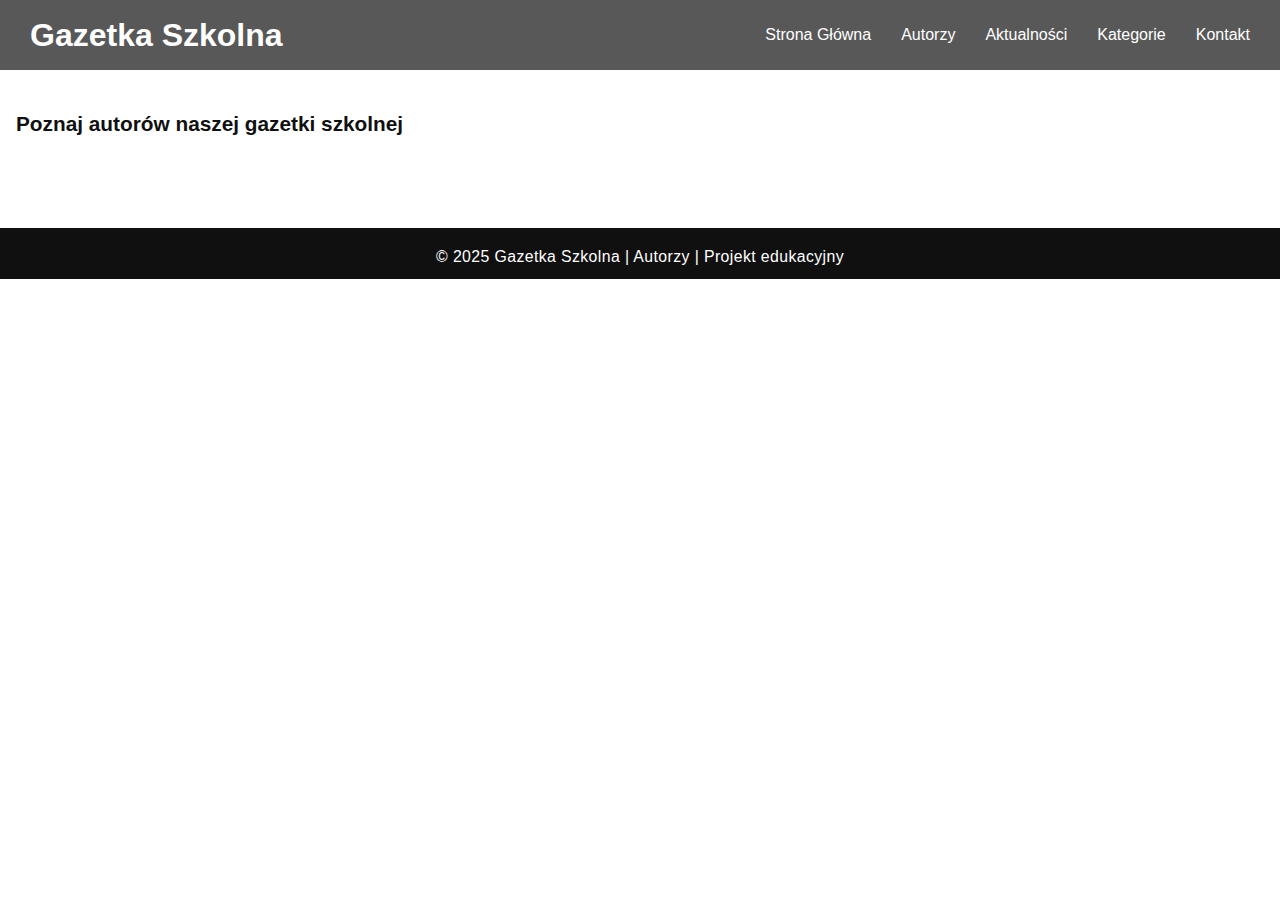
<file: autorzy.html>
<!DOCTYPE html>
<html lang="pl">

<head>
    <meta charset="UTF-8">
    <meta name="viewport" content="width=device-width,initial-scale=1.0">
    <title>Autorzy</title>
    <link rel="stylesheet" href="style.css">
    <link rel="stylesheet" href="autorzy.css">
    <link rel="stylesheet" href="nav.css">
</head>

<body>
     <nav>
        <div class="logo">
            <h1>Gazetka Szkolna</h1>
        </div>
        <ul id="menuList">
            <li><a href="index.html">Strona Główna</a></li>
            <li><a href="autorzy.html">Autorzy</a></li>
            <li><a href="aktualnosci.html">Aktualności</a></li>
            <li><a href="artykuly.html">Kategorie</a></li>
            <li><a href="kontakt.html">Kontakt</a></li>
        </ul>
        <div class="menu-icon">
           <svg xmlns="http://www.w3.org/2000/svg" id="burger" width="24" height="24" viewBox="0 0 24 24" fill="none" stroke="#ffffff" stroke-width="2" stroke-linecap="round" stroke-linejoin="round" class="lucide lucide-menu-icon lucide-menu"><path d="M4 5h16"/><path d="M4 12h16"/><path d="M4 19h16"/></svg>
        </div>
    </nav>
    <div class="container">
        <h2>Poznaj autorów naszej gazetki szkolnej</h2>
        <div class="authors-list" id="authors-list">
        </div>

    </div>
    <div class="modal-backdrop" id="modal-backdrop" style="display:none;">
        <div class="modal">
            <button id="modal-close">×</button>
            <h3 id="modal-title"></h3>
            <div id="modal-desc"></div>
            <div id="modal-age"></div>
        </div>
    </div>

    <footer>
        &copy; 2025 Gazetka Szkolna | Autorzy | Projekt edukacyjny
    </footer>


    <script src="autorzy.js"></script>
    <script src="nav.js"></script>
</body>

</html>
</file>
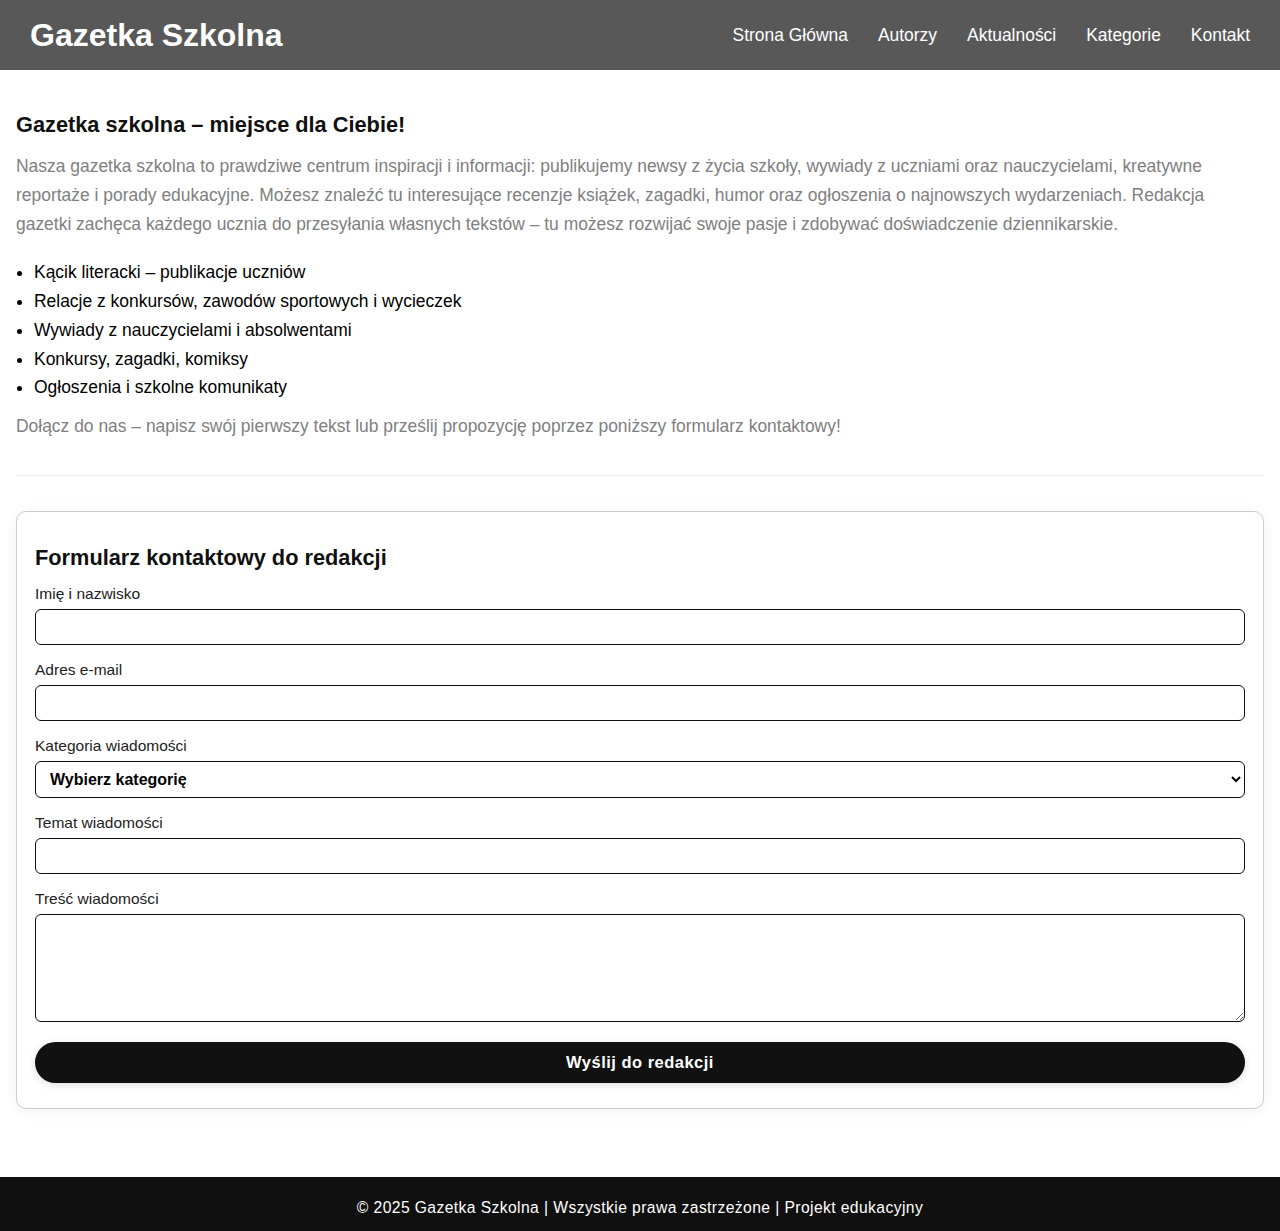
<file: kontakt.html>
<!DOCTYPE html>
<html lang="pl">

<head>
  <meta charset="UTF-8">
  <meta name="viewport" content="width=device-width,initial-scale=1.0">
  <title>Gazetka Szkolna – Kontakt</title>
  <link rel="stylesheet" href="kontakt.css">
  <link rel="stylesheet" href="style.css">
  <link rel="stylesheet" href="nav.css">
</head>

<body>
   <nav>
        <div class="logo">
            <h1>Gazetka Szkolna</h1>
        </div>
        <ul id="menuList">
            <li><a href="index.html">Strona Główna</a></li>
            <li><a href="autorzy.html">Autorzy</a></li>
            <li><a href="aktualnosci.html">Aktualności</a></li>
            <li><a href="artykuly.html">Kategorie</a></li>
            <li><a href="kontakt.html">Kontakt</a></li>
        </ul>
        <div class="menu-icon">
           <svg xmlns="http://www.w3.org/2000/svg" id="burger" width="24" height="24" viewBox="0 0 24 24" fill="none" stroke="#ffffff" stroke-width="2" stroke-linecap="round" stroke-linejoin="round" class="lucide lucide-menu-icon lucide-menu"><path d="M4 5h16"/><path d="M4 12h16"/><path d="M4 19h16"/></svg>
        </div>
    </nav>
  <div class="container">
    <section class="info-section">
      <h2>Gazetka szkolna – miejsce dla Ciebie!</h2>
      <p>
        Nasza gazetka szkolna to prawdziwe centrum inspiracji i informacji: publikujemy newsy z życia szkoły, wywiady z
        uczniami oraz nauczycielami, kreatywne reportaże i porady edukacyjne. Możesz znaleźć tu interesujące recenzje
        książek, zagadki, humor oraz ogłoszenia o najnowszych wydarzeniach. Redakcja gazetki zachęca każdego ucznia do
        przesyłania własnych tekstów – tu możesz rozwijać swoje pasje i zdobywać doświadczenie dziennikarskie.
      </p>
      <ul>
        <li>Kącik literacki – publikacje uczniów</li>
        <li>Relacje z konkursów, zawodów sportowych i wycieczek</li>
        <li>Wywiady z nauczycielami i absolwentami</li>
        <li>Konkursy, zagadki, komiksy</li>
        <li>Ogłoszenia i szkolne komunikaty</li>
      </ul>
      <p>
        Dołącz do nas – napisz swój pierwszy tekst lub prześlij propozycję poprzez poniższy formularz kontaktowy!
      </p>
    </section>
    <section class="form-section">
      <h2>Formularz kontaktowy do redakcji</h2>
      <form id="contact-form">
        <div id="form-error" class="error"></div>
        <label for="name">Imię i nazwisko</label>
        <input type="text" id="name" name="name" required>

        <label for="email">Adres e-mail</label>
        <input type="email" id="email" name="email" required>

        <label for="category">Kategoria wiadomości</label>
        <select id="category" name="category" required>
          <option value="">Wybierz kategorię</option>
          <option value="artykuł">Propozycja artykułu</option>
          <option value="pytanie">Pytanie do redakcji</option>
          <option value="opinia">Opinia lub komentarz</option>
          <option value="rozrywka">Pomysł na rozrywkę</option>
          <option value="inne">Inne sprawy</option>
        </select>

        <label for="subject">Temat wiadomości</label>
        <input type="text" id="subject" name="subject" maxlength="40" required>

        <label for="message">Treść wiadomości</label>
        <textarea id="message" name="message" rows="5" required></textarea>

        <button type="submit">Wyślij do redakcji</button>
      </form>
    </section>
  </div>
  <footer>
    &copy; 2025 Gazetka Szkolna | Wszystkie prawa zastrzeżone | Projekt edukacyjny
  </footer>


  <script src="nav.js"></script>
 
</body>

</html>
</file>
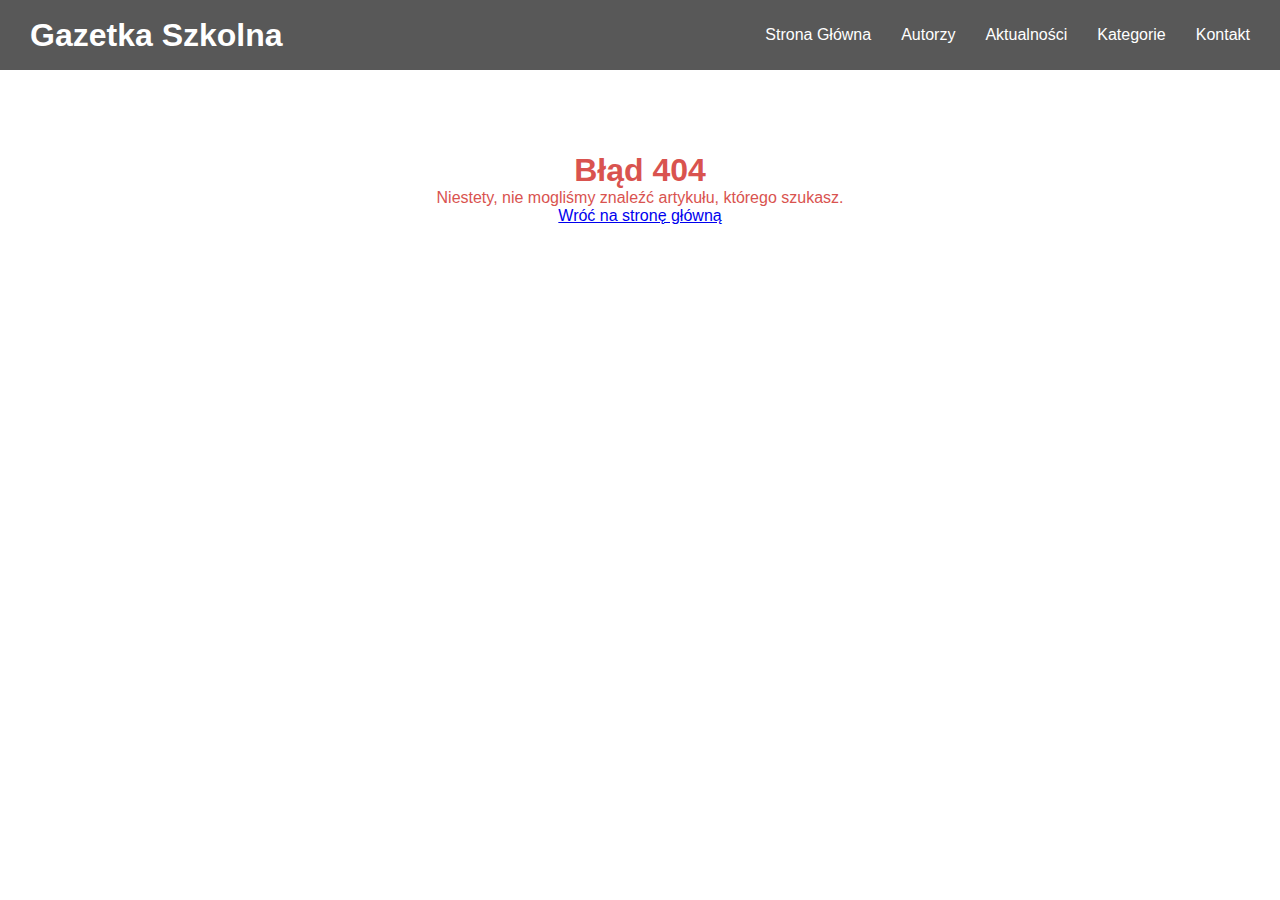
<file: post.html>
<!DOCTYPE html>
<html lang="pl"> <head>
    <meta charset="UTF-8">
    <meta name="viewport" content="width=device-width, initial-scale=1.0">
    <title>Wczytywanie artykułu...</title> 
    <style>
        /* === TWOJE ISTNIEJĄCE STYLE === */
        *{
            margin: 0;
            padding: 0;
            box-sizing: border-box;
            font-family: sans-serif;
        }

        html,body{
            height: 100%;
            background: #fff;
        }
        .container{
            max-width: 1400px;
            margin: 0 auto;
            padding: 42px 16px 28px 16px;
        }
        nav{
            padding: 10px 30px;
            display: flex;
            align-items: center;
            justify-content: space-between;
            background: #585858;
            position: relative;
            height: 70px;
        }

        .logo{
            color: #fff;
        }

        nav ul{
            display: flex;
            gap: 30px;
            align-items: center;
        }

        nav ul li{
            list-style-type: none;
        }

        nav ul li a{
            text-decoration: none;
            color: #fff;
        }

        .menu-icon{
            display: none;
        }

        .menu-icon svg{ /* Lepsze celowanie w SVG */
            color: #fff;
            font-size: 30px;
            stroke: #ffffff; /* Upewniamy się, że SVG jest białe */
        }

        @media (max-width:600px) {
            nav ul{
                position: absolute;
                top: 70px;
                left: 0;
                right: 0;
                flex-direction: column;
                text-align: center;
                background: #585858;
                gap: 0;
                overflow: hidden;
            }
            nav ul li{
                padding: 20px;
                padding-top: 0;
            }
            .menu-icon{
                display: block;
            }
            #menuList{
                transition: all 0.5s;
            }
        }
        
        /* === NOWE STYLE (Dla strony artykułu) === */
        
        /* * Używamy klasy .container, którą już zdefiniowałeś, 
         * aby ładnie opakować treść artykułu.
         */
        main.container {
            max-width: 900px; /* Nieco wężej dla lepszej czytelności tekstu */
        }
        
        .article-header {
            margin-bottom: 20px;
        }

        .article-header h1 {
            font-size: 2.5em; /* Większy tytuł */
            color: #222;
            line-height: 1.2;
            margin-bottom: 15px;
        }

        .article-meta {
            font-size: 0.95em;
            color: #666;
            padding-bottom: 20px;
            border-bottom: 1px solid #eee;
            margin-bottom: 30px;
            display: flex;
            flex-wrap: wrap; /* Zawijanie na mniejszych ekranach */
            gap: 10px 20px; /* Odstępy */
        }

        .article-meta span {
            display: inline-block; /* Lepsze odstępy */
        }
        
        .article-cover-image {
            width: 100%;
            height: auto; /* Zachowanie proporcji */
            max-height: 450px; /* Ograniczenie wysokości */
            object-fit: cover; /* Kadrowanie obrazka */
            border-radius: 8px;
            margin-bottom: 30px;
            background-color: #f0f0f0; /* Tło dla ładowania */
        }

        .article-body {
            font-size: 1.1em;
            line-height: 1.8;
            color: #333;
        }

        .article-body p {
            margin-bottom: 25px;
        }
        
        .article-body ul, .article-body ol {
            margin-left: 25px;
            margin-bottom: 25px;
        }

        .error-message {
            text-align: center;
            color: #d9534f;
            padding: 40px 0;
        }

    </style>
</head>
<body>
     <nav>
        <div class="logo">
            <h1>Gazetka Szkolna</h1>
        </div>
        <ul id="menuList">
            <li><a href="index.html">Strona Główna</a></li>
            <li><a href="autorzy.html">Autorzy</a></li>
            <li><a href="aktualnosci.html">Aktualności</a></li>
            <li><a href="artykuly.html">Kategorie</a></li>
            <li><a href="kontakt.html">Kontakt</a></li>
        </ul>
        <div class="menu-icon">
           <svg xmlns="http://www.w3.org/2000/svg" id="burger" width="24" height="24" viewBox="0 0 24 24" fill="none" stroke-width="2" stroke-linecap="round" stroke-linejoin="round" class="lucide lucide-menu-icon lucide-menu"><path d="M4 5h16"/><path d="M4 12h16"/><path d="M4 19h16"/></svg>
        </div>
    </nav>

    <main class="container" id="article-detail-container">
        </main>


   <script src="post.js"></script>
</body>
</html>
</file>
<file: style.css>
*{
    margin: 0;
    padding: 0;
    box-sizing: border-box;
    font-family: sans-serif;
}

html,body{
    height: 100%;
    background: #fff;
}
.container{
    max-width: 1400px;
    margin: 0 auto;
    padding: 42px 16px 28px 16px;
}
nav{
    padding: 10px 30px;
    display: flex;
    align-items: center;
    justify-content: space-between;
    background: #585858;
    position: relative;
    height: 70px;
}

.logo{
    color: #fff;
}

nav ul{
    display: flex;
    gap: 30px;
    align-items: center;
}

nav ul li{
    list-style-type: none;
}

nav ul li a{
    text-decoration: none;
    color: #fff;
}

.menu-icon{
    display: none;
}

.menu-icon i{
    color: #fff;
    font-size: 30px;
}

@media (max-width:600px) {
    nav ul{
        position: absolute;
        top: 70px;
        left: 0;
        right: 0;
        flex-direction: column;
        text-align: center;
        background: #585858;
        gap: 0;
        overflow: hidden;
    }
    nav ul li{
        padding: 20px;
        padding-top: 0;
    }
    .menu-icon{
        display: block;
    }
    #menuList{
        transition: all 0.5s;
    }
}
main{
display: flex;
flex-wrap: wrap;
justify-content: center;
width: 100%;
}
article{
    width: 30%;
    height: 500px;
    background-color: white;
    display: flex;
    margin: 30px 20px 0 20px;
    flex-direction: column;
    box-shadow: #585858 0px 0px 10px 1px;
    border-radius: 5px;
}
article img{
    width: 100%;
    height: 200px;
    border-radius: 5px;
}
p span{
    color: rgb(156, 223, 57);
}
p{
    color: gray;

    margin: 10px 0 20px 0;
}
article a{
   text-decoration: none;
   color: black;
   font-weight: 600;
   margin: 30px 0 0 0;
}
.text-wrapper{
    width: 90%;
    height: 300px;
    display: flex;
    flex-direction: column;
    margin-left: 20px;
}
article:hover{
transform: scale(105%);
transition: 0.5s;
cursor: pointer;
}
@media (max-width:1100px){
    article{
        height: 550px;
    }
}
@media (max-width:850px){
   main{
    display: flex;
    flex-direction: column;
    justify-content: center;
    align-items: center;
   }
   article{
    width: 80%;
   }
}
</file>
<file: autorzy.css>
h2 {
    font-size: 1.3em;
    font-weight: 700;
    color: #101010;
    margin-bottom: 28px;
}

.authors-list {
    display: flex;
    flex-direction: column;
    gap: 38px;
}

.author-block {
    border: 1px solid #ccc;
    border-radius: 10px;
    padding: 24px 18px 18px 18px;
    background: #fff;
    box-shadow: 0 2px 10px rgba(0, 0, 0, 0.06);
    display: flex;
    flex-direction: column;
}

.author-name {
    font-size: 1.15em;
    font-weight: 700;
    margin-bottom: 5px;
    color: #111;
}

.author-desc {
    font-size: 1em;
    margin-bottom: 18px;
    color: #202020;
}

.profile-btn {
    background: #101010;
    color: #fff;
    border: none;
    border-radius: 22px;
    padding: 10px 26px;
    font-size: 1em;
    font-weight: 600;
    cursor: pointer;
    box-shadow: 0 1px 7px rgba(0, 0, 0, 0.11);
    letter-spacing: .5px;
    text-decoration: none;
    display: inline-block;
}

.profile-btn:hover {
    background: #313131;
}


.modal-backdrop {
    position: fixed;
    top: 0;
    left: 0;
    width: 100vw;
    height: 100vh;
    background: rgba(0, 0, 0, 0.41);
    display: none;
    align-items: center;
    justify-content: center;
    z-index: 999;
}

.modal {
    background: #fff;
    color: #101010;
    border-radius: 13px;
    max-width: 340px;
    padding: 22px 24px 14px 24px;
    box-shadow: 0 3px 22px rgba(0, 0, 0, 0.15);
    text-align: left;
    position: relative;
}

.modal-close {
    position: absolute;
    top: 10px;
    right: 18px;
    background: none;
    color: #222;
    font-size: 1.3em;
    border: none;
    cursor: pointer;
}

.modal-title {
    margin-top: 0;
    margin-bottom: 11px;
    font-size: 1.17em;
    font-weight: 700;
    color: #101010;
}

.modal-text {
    font-size: 1.02em;
    margin-bottom: 14px;
}

img {
    max-width: 150px;
}

@media (max-width:520px) {
    .container {
        padding: 23px 5vw 15px 5vw;
    }

    .author-block {
        padding: 17px 4vw 12px 4vw;
    }

    h2 {
        font-size: 1.08em;
    }

    .modal {
        padding: 17px 8vw 12px 8vw;
        max-width: 95vw;
    }
}

footer {
    background: #101010;
    color: #fff;
    text-align: center;
    padding: 20px 0 13px 0;
    margin-top: 36px;
    font-size: .99em;
    letter-spacing: .4px;
}
</file>
<file: nav.css>
nav {
    padding: 10px 30px;
    display: flex;
    align-items: center;
    justify-content: space-between;
    background: #585858;
    position: relative;
    height: 70px;
}

.logo {
    color: #fff;
}

nav ul {
    display: flex;
    gap: 30px;
    align-items: center;
}

nav ul li {
    list-style-type: none;
}

nav ul li a {
    text-decoration: none;
    color: #fff;
}

.menu-icon {
    display: none;
}

.menu-icon i {
    color: #fff;
    font-size: 30px;
}

@media (max-width:600px) {
    nav ul {
        position: absolute;
        top: 70px;
        left: 0;
        right: 0;
        flex-direction: column;
        text-align: center;
        background: #585858;
        gap: 0;
        overflow: hidden;
    }

    nav ul li {
        padding: 20px;
        padding-top: 0;
    }

    .menu-icon {
        display: block;
    }

    #menuList {
        transition: all 0.5s;
    }
}

main {
    display: flex;
    flex-wrap: wrap;
    justify-content: center;
}

article {
    width: 80%;
    height: 200px;
    background-color: aqua;
    display: flex;
    border: #585858 1px solid;
    margin: 10px;
}
</file>
<file: kontakt.css>
.info-section {
    margin-bottom: 35px;
    border-bottom: 1px solid #eee;
    padding-bottom: 14px;
}

h2 {
    font-size: 1.36em;
    font-weight: 700;
    margin-top: 0;
    margin-bottom: 14px;
    color: #101010;
}

p,
ul {
    font-size: 1.09em;
    line-height: 1.65;
    margin: 10px 0;
}

ul {
    margin-left: 0;
    padding-left: 18px;
}

.form-section {
    background: #fff;
    border: 1px solid #ccc;
    border-radius: 10px;
    box-shadow: 0 2px 15px rgba(0, 0, 0, 0.06);
    padding: 33px 18px 25px 18px;
    margin-bottom: 40px;
}

label {
    display: block;
    margin-bottom: 6px;
    color: #222;
    font-size: 0.97em;
    font-weight: 500;
}

input,
textarea,
select {
    width: 100%;
    background: #fff;
    color: black;
    border: 1.3px solid #101010;
    border-radius: 6px;
    padding: 8px 10px;
    margin-bottom: 16px;
    font-size: 1em;
    transition: border 0.18s;
    box-sizing: border-box;
    font-family: inherit;
}

input:focus,
textarea:focus,
select:focus {
    border-color: #111;
    outline: none;
}

select {
    font-weight: bold;
}

.error {
    color: #d32121;
    font-size: 0.93em;
    font-weight: 600;
    margin-bottom: 8px;
}

button {
    width: 100%;
    background: #111;
    color: #fff;
    border: none;
    border-radius: 21px;
    font-size: 1.03em;
    padding: 11px 0;
    cursor: pointer;
    box-shadow: 0 2px 8px rgba(0, 0, 0, 0.13);
    transition:  0.18s;
    font-weight: 600;
    letter-spacing: .5px;
}

button:hover {
    color: #111;
    background-color: #fff;
}

footer {
    background: #101010;
    color: #fff;
    text-align: center;
    padding: 22px 0 14px 0;
    font-size: .98em;
    letter-spacing: .4px;
}


@media (max-width:520px) {
    .container {
        padding: 23px 6vw 15px 6vw;
        max-width: 100vw;
    }

    .form-section {
        padding: 17px 7vw 16px 7vw;
    }

    h2 {
        font-size: 1.10em;
    }
}
</file>
